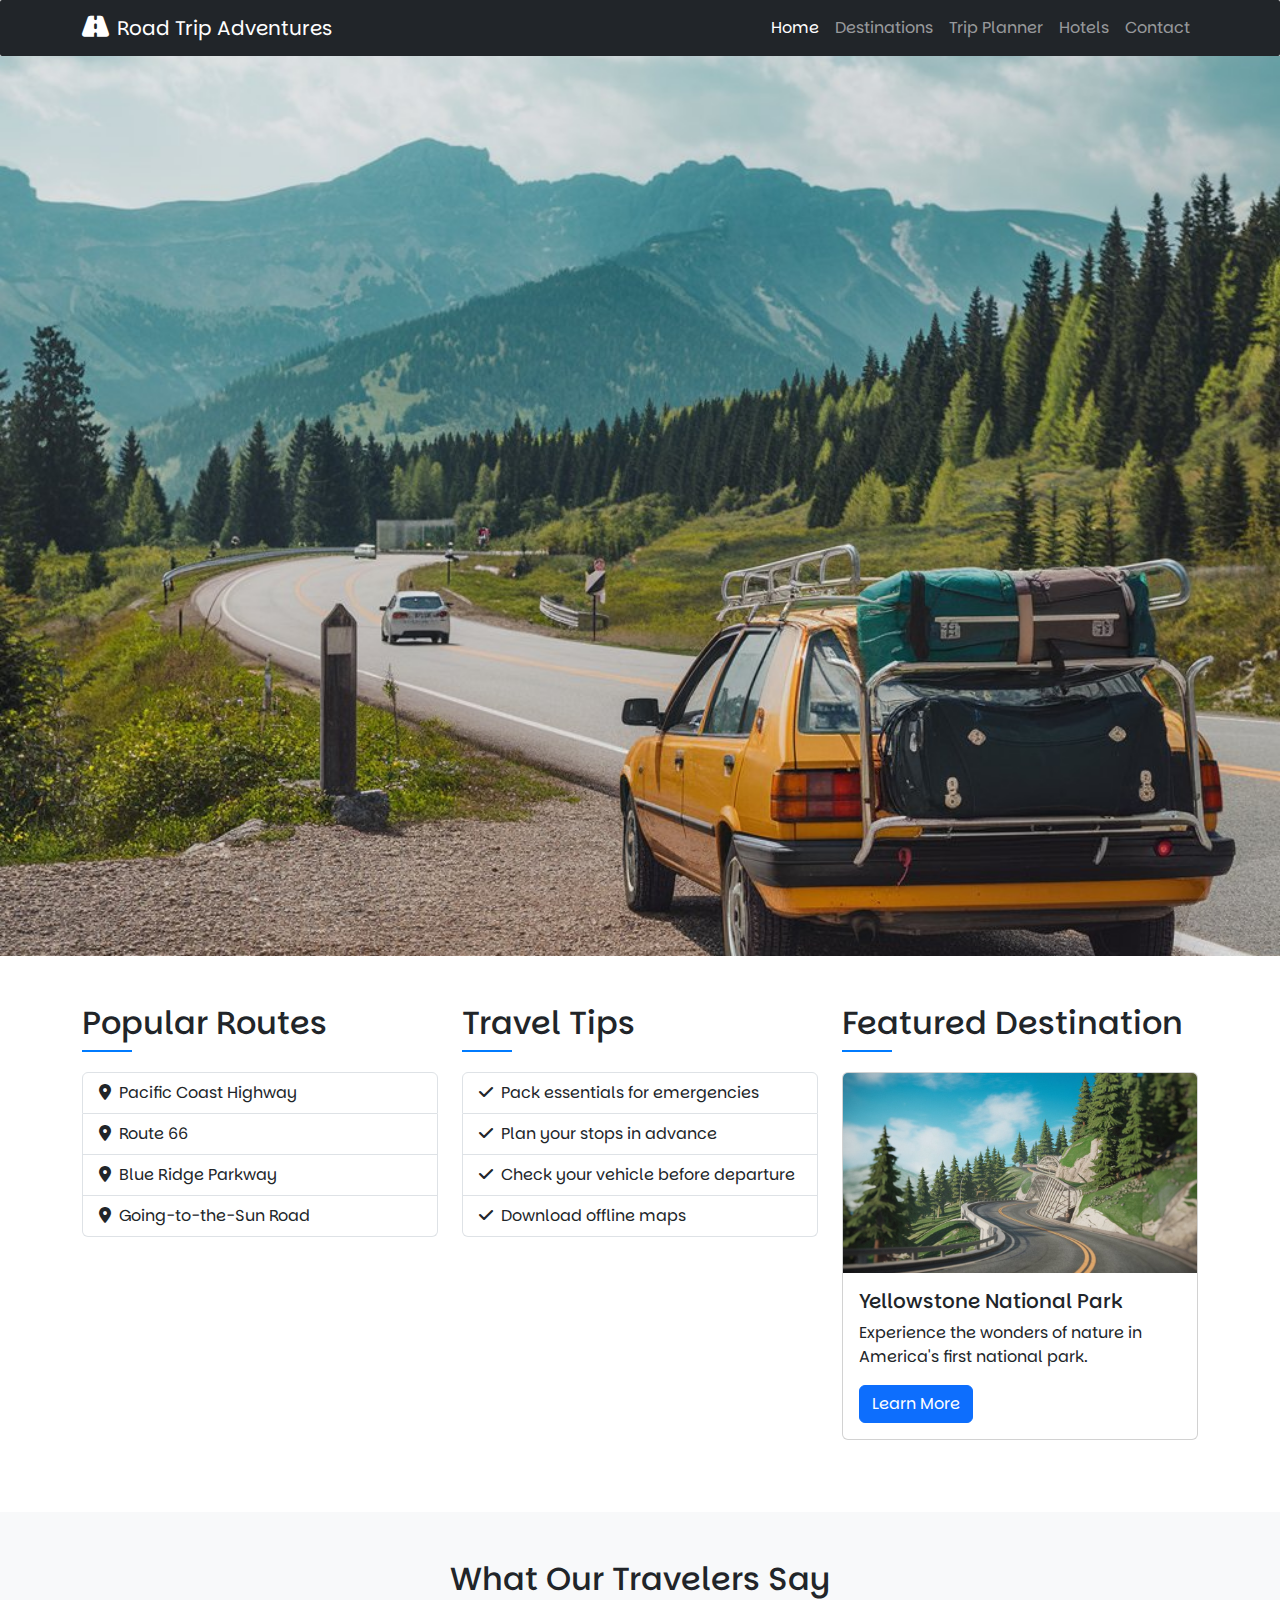
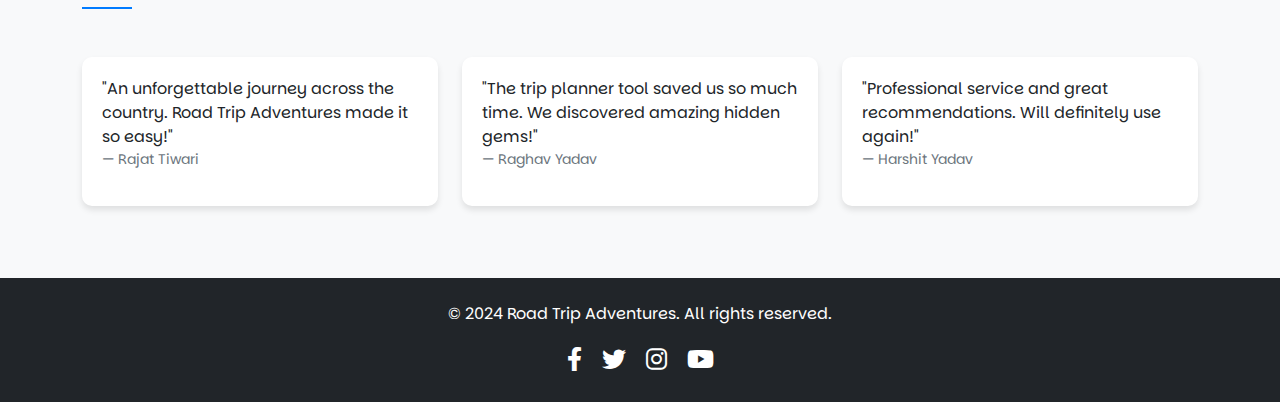
<file: index.html>
<!DOCTYPE html>
<html lang="en">
<head>
    <meta charset="UTF-8">
    <meta name="viewport" content="width=device-width, initial-scale=1.0">
    <title>Road Trip Adventures</title>
    <link href="https://cdn.jsdelivr.net/npm/bootstrap@5.3.0/dist/css/bootstrap.min.css" rel="stylesheet">
    <link rel="stylesheet" href="https://cdnjs.cloudflare.com/ajax/libs/font-awesome/6.0.0-beta3/css/all.min.css">
    <link rel="stylesheet" href="styles.css">
</head>
<body>
    <nav class="navbar navbar-expand-lg navbar-dark bg-dark fixed-top">
        <div class="container">
            <a class="navbar-brand" href="index.html">
                <i class="fas fa-road me-2"></i>Road Trip Adventures
            </a>
            <button class="navbar-toggler" type="button" data-bs-toggle="collapse" data-bs-target="#navbarNav" aria-controls="navbarNav" aria-expanded="false" aria-label="Toggle navigation">
                <span class="navbar-toggler-icon"></span>
            </button>
            <div class="collapse navbar-collapse" id="navbarNav">
                <ul class="navbar-nav ms-auto">
                    <li class="nav-item">
                        <a class="nav-link active" href="index.html">Home</a>
                    </li>
                    <li class="nav-item">
                        <a class="nav-link" href="destinations.html">Destinations</a>
                    </li>
                    <li class="nav-item">
                        <a class="nav-link" href="planner.html">Trip Planner</a>
                    </li>
                    <li class="nav-item">
                        <a class="nav-link" href="hotel-suggestions.html">Hotels</a>
                    </li>
                    
                    
                    <li class="nav-item">
                        <a class="nav-link" href="contact.html">Contact</a>
                    </li>
                </ul>
            </div>
        </div>
    </nav>

    <header class="hero">
        <div class="hero-content">
            <h1 class="hero-title">Embark on Your Next Adventure</h1>
            <p class="hero-subtitle">Discover the freedom of the open road with Road Trip Adventures</p>
            <a href="planner.html" class="hero-cta">Plan Your Trip</a>
        </div>
        <div class="hero-overlay"></div>
        <div class="hero-background"></div>
    </header>
    

    <main class="container my-5">
        <section class="row">
            <div class="col-md-4 mb-4">
                <h2 class="section-title">Popular Routes</h2>
                <ul class="list-group hover-effect">
                    <li class="list-group-item"><i class="fas fa-map-marker-alt me-2"></i>Pacific Coast Highway</li>
                    <li class="list-group-item"><i class="fas fa-map-marker-alt me-2"></i>Route 66</li>
                    <li class="list-group-item"><i class="fas fa-map-marker-alt me-2"></i>Blue Ridge Parkway</li>
                    <li class="list-group-item"><i class="fas fa-map-marker-alt me-2"></i>Going-to-the-Sun Road</li>
                </ul>
            </div>
            <div class="col-md-4 mb-4">
                <h2 class="section-title">Travel Tips</h2>
                <ul class="list-group hover-effect">
                    <li class="list-group-item"><i class="fas fa-check me-2"></i>Pack essentials for emergencies</li>
                    <li class="list-group-item"><i class="fas fa-check me-2"></i>Plan your stops in advance</li>
                    <li class="list-group-item"><i class="fas fa-check me-2"></i>Check your vehicle before departure</li>
                    <li class="list-group-item"><i class="fas fa-check me-2"></i>Download offline maps</li>
                </ul>
            </div>
            <div class="col-md-4 mb-4">
                <h2 class="section-title">Featured Destination</h2>
                <div class="card hover-effect">
                    <img src="a-cinematic-shot-of-a-winding-mountain-road-with-a-I2mQKyoUQYybEihEg7Uo_g-k7JgfP81TS-SMEkHZKCgPg.jpeg" class="card-img-top" alt="Featured Destination">
                    <div class="card-body">
                        <h5 class="card-title">Yellowstone National Park</h5>
                        <p class="card-text">Experience the wonders of nature in America's first national park.</p>
                        <a href="#" class="btn btn-primary">Learn More</a>
                    </div>
                </div>
            </div>
        </section>
    </main>

    <section class="testimonials bg-light py-5">
        <div class="container">
            <h2 class="text-center mb-5 section-title">What Our Travelers Say</h2>
            <div class="row">
                <div class="col-md-4 mb-4">
                    <div class="testimonial-card">
                        <p>"An unforgettable journey across the country. Road Trip Adventures made it so easy!"</p>
                        <footer class="blockquote-footer">Rajat Tiwari</footer>
                    </div>
                </div>
                <div class="col-md-4 mb-4">
                    <div class="testimonial-card">
                        <p>"The trip planner tool saved us so much time. We discovered amazing hidden gems!"</p>
                        <footer class="blockquote-footer">Raghav Yadav</footer>
                    </div>
                </div>
                <div class="col-md-4 mb-4">
                    <div class="testimonial-card">
                        <p>"Professional service and great recommendations. Will definitely use again!"</p>
                        <footer class="blockquote-footer">Harshit Yadav</footer>
                    </div>
                </div>
            </div>
        </div>
    </section>

    <footer class="bg-dark text-white text-center py-4">
        <div class="container">
            <p>&copy; 2024 Road Trip Adventures. All rights reserved.</p>
            <div class="social-icons mt-3">
                <a href="#" class="text-white me-3"><i class="fab fa-facebook-f"></i></a>
                <a href="#" class="text-white me-3"><i class="fab fa-twitter"></i></a>
                <a href="#" class="text-white me-3"><i class="fab fa-instagram"></i></a>
                <a href="#" class="text-white"><i class="fab fa-youtube"></i></a>
            </div>
        </div>
    </footer>

    <script src="https://cdn.jsdelivr.net/npm/bootstrap@5.3.0/dist/js/bootstrap.bundle.min.js"></script>
    <script src="script.js"></script>
    <script>
        document.addEventListener('DOMContentLoaded', function() {

    const navbar = document.querySelector('.navbar');
    window.addEventListener('scroll', function() {
        if (window.scrollY > 50) {
            navbar.classList.add('bg-dark');
            navbar.classList.remove('bg-transparent');
        } else {
            navbar.classList.add('bg-transparent');
            navbar.classList.remove('bg-dark');
        }
    });

    

    document.querySelectorAll('a[href^="#"]').forEach(anchor => {
        anchor.addEventListener('click', function (e) {
            e.preventDefault();
            document.querySelector(this.getAttribute('href')).scrollIntoView({
                behavior: 'smooth'
            });
        });
    });


    const sections = document.querySelectorAll('.section-title, .card, .list-group, .testimonial-card');
    const observer = new IntersectionObserver((entries) => {
        entries.forEach(entry => {
            if (entry.isIntersecting) {
                entry.target.classList.add('visible');
            }
        });
    }, { threshold: 0.1 });

    sections.forEach(section => {
        observer.observe(section);
    });


    window.addEventListener('scroll', function() {
        const parallaxBg = document.querySelector('.parallax-bg');
        let scrollPosition = window.pageYOffset;
        parallaxBg.style.backgroundPositionY = scrollPosition * 0.5 + 'px';
    });


    const listItems = document.querySelectorAll('.list-group-item');
    listItems.forEach(item => {
        item.addEventListener('mouseenter', () => {
            item.style.backgroundColor = '#f8f9fa';
        });
        item.addEventListener('mouseleave', () => {
            item.style.backgroundColor = '';
        });
    });
});

document.addEventListener('DOMContentLoaded', function() {

    const navbar = document.querySelector('.navbar');
    window.addEventListener('scroll', function() {
        if (window.scrollY > 50) {
            navbar.classList.add('bg-dark');
            navbar.classList.remove('bg-transparent');
        } else {
            navbar.classList.add('bg-transparent');
            navbar.classList.remove('bg-dark');
        }
    });


    const animatedTexts = document.querySelectorAll('.animated-text');
    animatedTexts.forEach((text, index) => {
        setTimeout(() => {
            text.classList.add('visible');
        }, 500 * (index + 1));
    });


    document.querySelectorAll('a[href^="#"]').forEach(anchor => {
        anchor.addEventListener('click', function (e) {
            e.preventDefault();
            document.querySelector(this.getAttribute('href')).scrollIntoView({
                behavior: 'smooth'
            });
        });
    });


    const sections = document.querySelectorAll('.section-title, .card, .list-group, .testimonial-card');
    const observer = new IntersectionObserver((entries) => {
        entries.forEach(entry => {
            if (entry.isIntersecting) {
                entry.target.classList.add('visible');
            }
        });
    }, { threshold: 0.1 });

    sections.forEach(section => {
        observer.observe(section);
    });


    window.addEventListener('scroll', function() {
        const heroBackground = document.querySelector('.hero-background');
        const scrollPosition = window.pageYOffset;
        heroBackground.style.transform = `translateY(${scrollPosition * 0.5}px)`;
    });


    const listItems = document.querySelectorAll('.list-group-item');
    listItems.forEach(item => {
        item.addEventListener('mouseenter', () => {
            item.style.backgroundColor = '#f8f9fa';
        });
        item.addEventListener('mouseleave', () => {
            item.style.backgroundColor = '';
        });
    });
});



    </script>
</body>
</html>
</file>
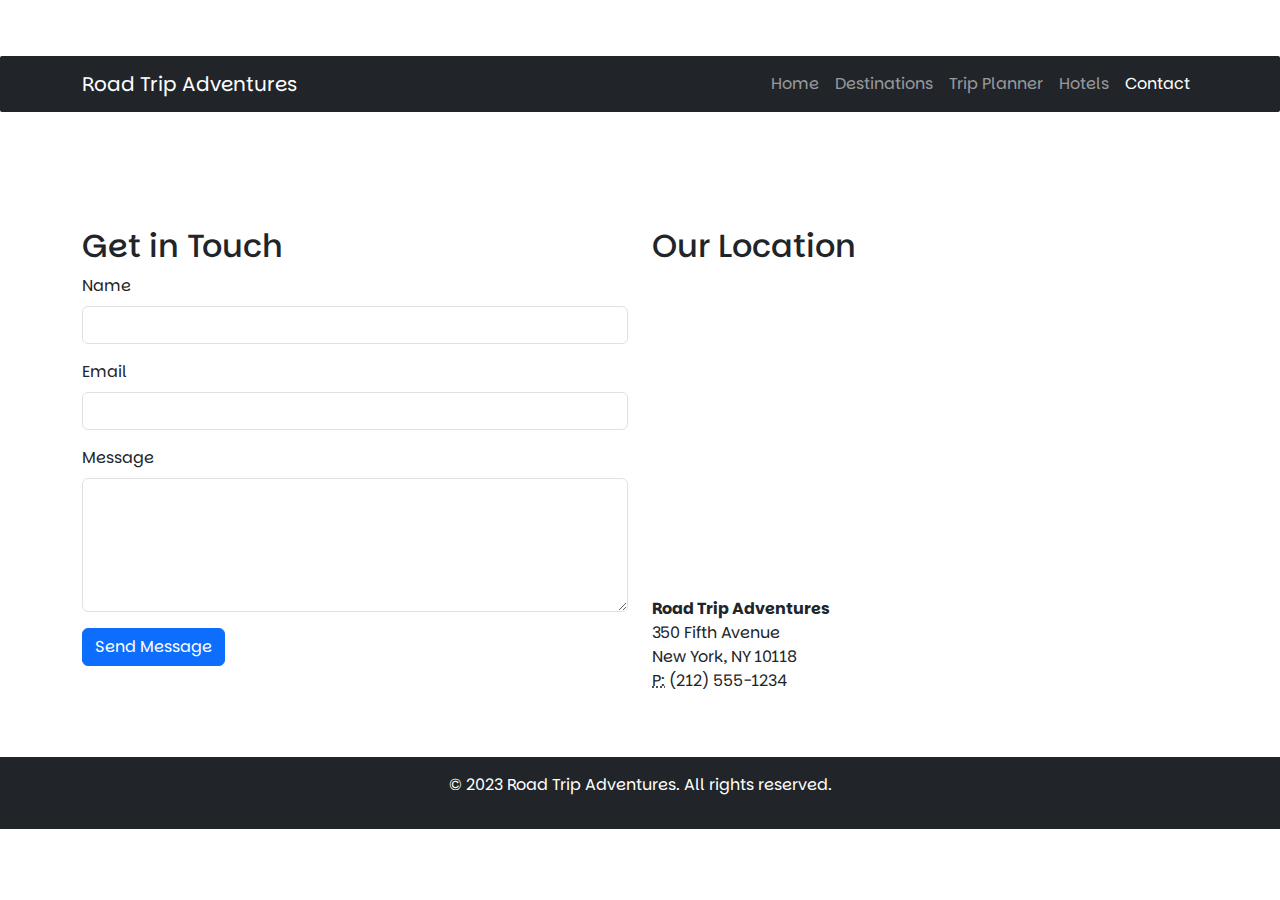
<file: contact.html>
<!DOCTYPE html>
<html lang="en">
<head>
    <meta charset="UTF-8">
    <meta name="viewport" content="width=device-width, initial-scale=1.0">
    <title>Contact Us - Road Trip Adventures</title>
    <link href="https://cdn.jsdelivr.net/npm/bootstrap@5.3.0/dist/css/bootstrap.min.css" rel="stylesheet">
    <link rel="stylesheet" href="styles.css">
    <style>
      main{
          margin: 5px;
      }
        
    </style>
</head>
<body>
    <nav class="navbar navbar-expand-lg navbar-dark bg-dark">
        <div class="container">
            <a class="navbar-brand" href="index.html">Road Trip Adventures</a>
            <button class="navbar-toggler" type="button" data-bs-toggle="collapse" data-bs-target="#navbarNav" aria-controls="navbarNav" aria-expanded="false" aria-label="Toggle navigation">
                <span class="navbar-toggler-icon"></span>
            </button>
            <div class="collapse navbar-collapse" id="navbarNav">
                <ul class="navbar-nav ms-auto">
                    <li class="nav-item">
                        <a class="nav-link" href="index.html">Home</a>
                    </li>
                    <li class="nav-item">
                        <a class="nav-link" href="destinations.html">Destinations</a>
                    </li>
                    <li class="nav-item">
                        <a class="nav-link" href="planner.html">Trip Planner</a>
                    </li>
                    <li class="nav-item">
                        <a class="nav-link" href="hotel-suggestions.html">Hotels</a>
                    </li>
                    <li class="nav-item">
                        <a class="nav-link active" href="contact.html">Contact</a>
                    </li>
                </ul>
            </div>
        </div>
    </nav>

    <header class="hero-small">
        <div class="container text-center text-white">
            <h1 class="display-4">Contact Us</h1>
        </div>
    </header>

    <main class="container my-5">
        <div class="row">
            <div class="col-md-6">
                <h2>Get in Touch</h2>
                <form id="contact-form">
                    <div class="mb-3">
                        <label for="name" class="form-label">Name</label>
                        <input type="text" class="form-control" id="name" required>
                    </div>
                    <div class="mb-3">
                        <label for="email" class="form-label">Email</label>
                        <input type="email" class="form-control" id="email" required>
                    </div>
                    <div class="mb-3">
                        <label for="message" class="form-label">Message</label>
                        <textarea class="form-control" id="message" rows="5" required></textarea>
                    </div>
                    <button type="submit" class="btn btn-primary">Send Message</button>
                </form>
            </div>
            <div class="col-md-6">
                <h2>Our Location</h2>
                <div class="ratio ratio-16x9">
                    <iframe src="https://www.google.com/maps/embed?pb=!1m18!1m12!1m3!1d121059.04711146443!2d73.7805657460791!3d18.524598599638672!2m3!1f0!2f0!3f0!3m2!1i1024!2i768!4f13.1!3m3!1m2!1s0x3bc2bf2e67461101%3A0x828d43bf9d9ee343!2sPune%2C%20Maharashtra!5e0!3m2!1sen!2sin!4v1733598906786!5m2!1sen!2sin" width="600" height="450" style="border:0;" allowfullscreen="" loading="lazy" referrerpolicy="no-referrer-when-downgrade"></iframe>
                </div>
                <address class="mt-3">
                    <strong>Road Trip Adventures</strong><br>
                    350 Fifth Avenue<br>
                    New York, NY 10118<br>
                    <abbr title="Phone">P:</abbr> (212) 555-1234
                </address>
            </div>
        </div>
    </main>

    <footer class="bg-dark text-white text-center py-3">
        <p>&copy; 2023 Road Trip Adventures. All rights reserved.</p>
    </footer>

    <script src="https://cdn.jsdelivr.net/npm/bootstrap@5.3.0/dist/js/bootstrap.bundle.min.js"></script>
    <script src="script.js"></script>
</body>
</html>
</file>
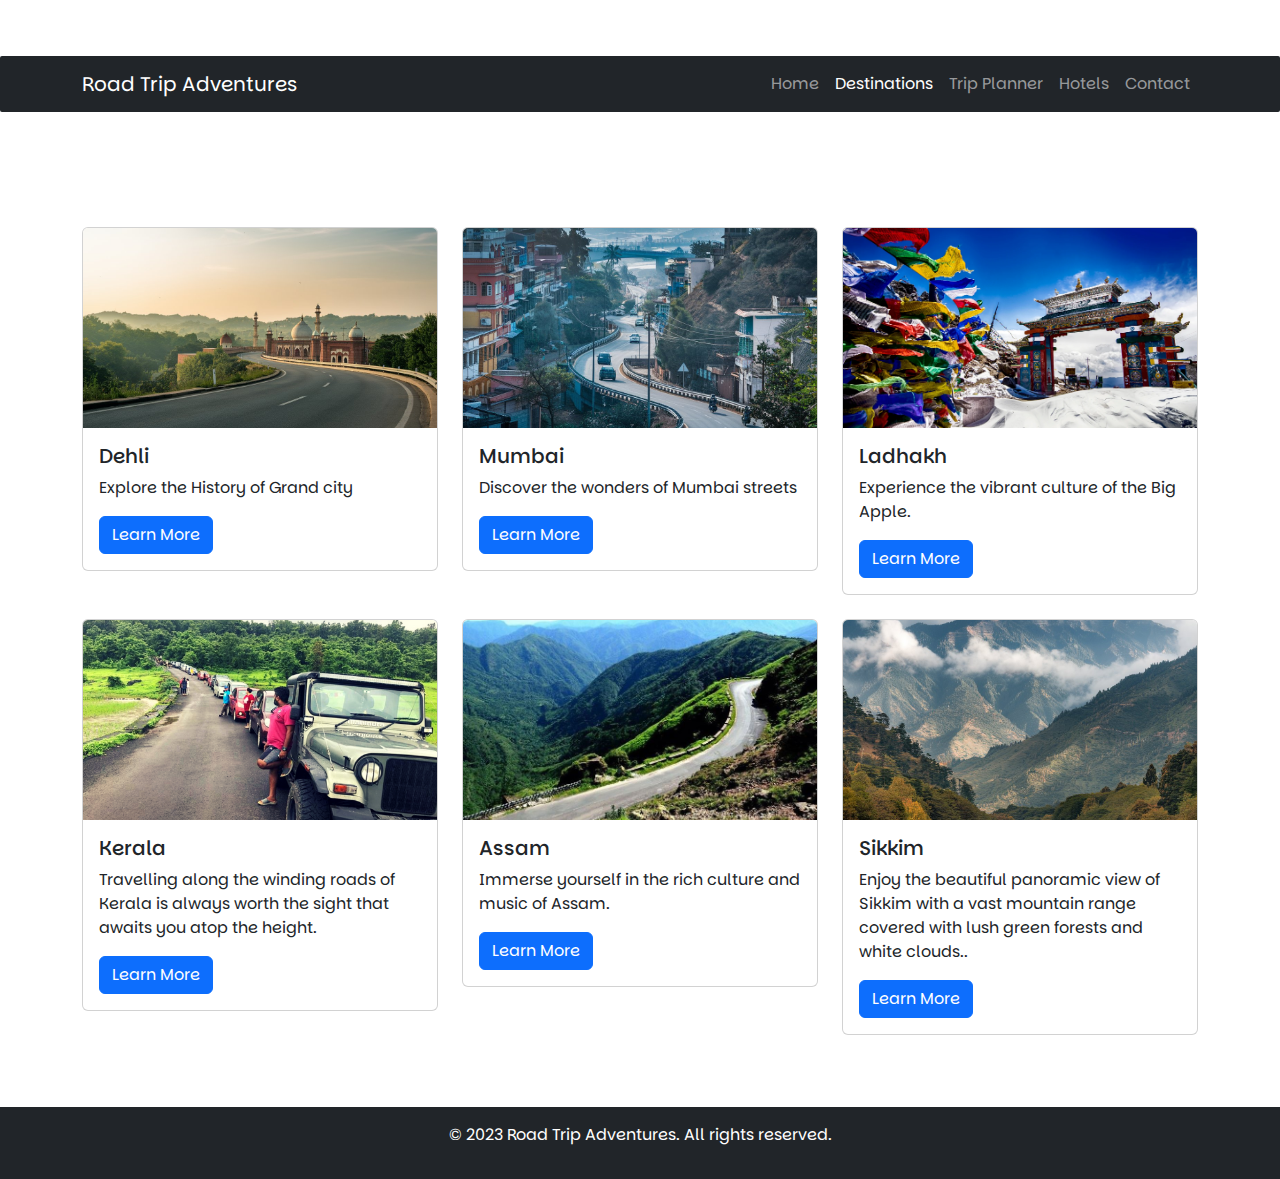
<file: destinations.html>
<!DOCTYPE html>
<html lang="en">
<head>
    <meta charset="UTF-8">
    <meta name="viewport" content="width=device-width, initial-scale=1.0">
    <title>Destinations - Road Trip Adventures</title>
    <link href="https://cdn.jsdelivr.net/npm/bootstrap@5.3.0/dist/css/bootstrap.min.css" rel="stylesheet">
    <link rel="stylesheet" href="styles.css">
</head>
<body>
    <nav class="navbar navbar-expand-lg navbar-dark bg-dark">
        <div class="container">
            <a class="navbar-brand" href="index.html">Road Trip Adventures</a>
            <button class="navbar-toggler" type="button" data-bs-toggle="collapse" data-bs-target="#navbarNav" aria-controls="navbarNav" aria-expanded="false" aria-label="Toggle navigation">
                <span class="navbar-toggler-icon"></span>
            </button>
            <div class="collapse navbar-collapse" id="navbarNav">
                <ul class="navbar-nav ms-auto">
                    <li class="nav-item">
                        <a class="nav-link" href="index.html">Home</a>
                    </li>
                    <li class="nav-item">
                        <a class="nav-link active" href="destinations.html">Destinations</a>
                    </li>
                    <li class="nav-item">
                        <a class="nav-link" href="planner.html">Trip Planner</a>
                    </li>
                    <li class="nav-item">
                        <a class="nav-link" href="hotel-suggestions.html">Hotels</a>
                    </li>
                    <li class="nav-item">
                        <a class="nav-link" href="contact.html">Contact</a>
                    </li>
                </ul>
            </div>
        </div>
    </nav>

    <header class="hero-small">
        <div class="container text-center text-white">
            <h1 class="display-4">Explore Our Destinations</h1>
        </div>
    </header>

    <main class="container my-5">
        <div class="row" id="destinations-container">

        </div>
    </main>

    <footer class="bg-dark text-white text-center py-3">
        <p>&copy; 2023 Road Trip Adventures. All rights reserved.</p>
    </footer>

    <script src="https://cdn.jsdelivr.net/npm/bootstrap@5.3.0/dist/js/bootstrap.bundle.min.js"></script>
    <script src="script.js"></script>
</body>
</html>
</file>
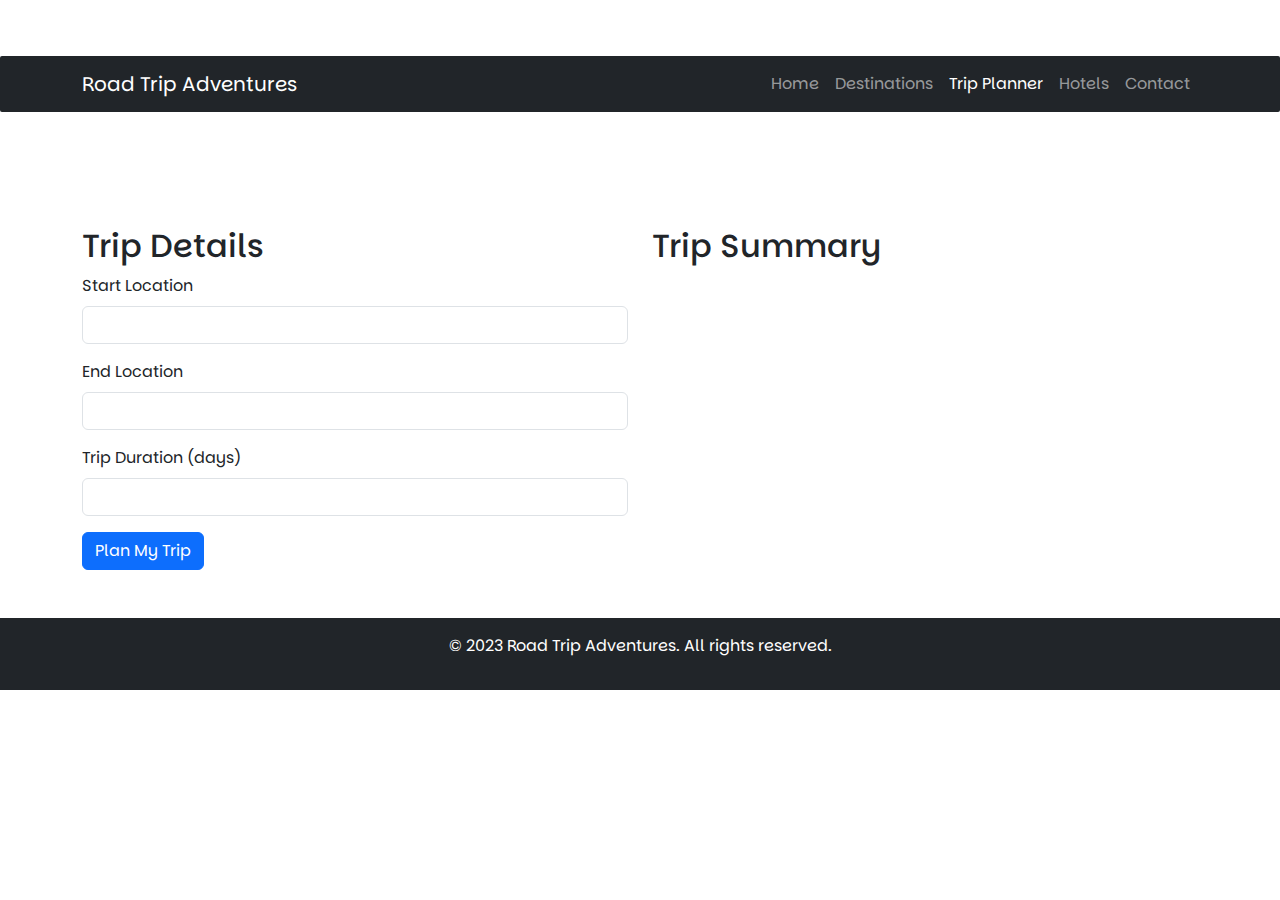
<file: planner.html>
<!DOCTYPE html>
<html lang="en">
<head>
    <meta charset="UTF-8">
    <meta name="viewport" content="width=device-width, initial-scale=1.0">
    <title>Trip Planner - Road Trip Adventures</title>
    <link href="https://cdn.jsdelivr.net/npm/bootstrap@5.3.0/dist/css/bootstrap.min.css" rel="stylesheet">
    <link rel="stylesheet" href="styles.css">
</head>
<body>
    <nav class="navbar navbar-expand-lg navbar-dark bg-dark">
        <div class="container">
            <a class="navbar-brand" href="index.html">Road Trip Adventures</a>
            <button class="navbar-toggler" type="button" data-bs-toggle="collapse" data-bs-target="#navbarNav" aria-controls="navbarNav" aria-expanded="false" aria-label="Toggle navigation">
                <span class="navbar-toggler-icon"></span>
            </button>
            <div class="collapse navbar-collapse" id="navbarNav">
                <ul class="navbar-nav ms-auto">
                    <li class="nav-item">
                        <a class="nav-link" href="index.html">Home</a>
                    </li>
                    <li class="nav-item">
                        <a class="nav-link" href="destinations.html">Destinations</a>
                    </li>
                    <li class="nav-item">
                        <a class="nav-link active" href="planner.html">Trip Planner</a>
                    </li>
                    <li class="nav-item">
                        <a class="nav-link" href="hotel-suggestions.html">Hotels</a>
                    </li>
                    <li class="nav-item">
                        <a class="nav-link" href="contact.html">Contact</a>
                    </li>
                </ul>
            </div>
        </div>
    </nav>

    <header class="hero-small">
        <div class="container text-center text-white">
            <h1 class="display-4">Plan Your Perfect Road Trip</h1>
        </div>
    </header>

    <main class="container my-5">
        <div class="row">
            <div class="col-md-6">
                <h2>Trip Details</h2>
                <form id="trip-planner-form">
                    <div class="mb-3">
                        <label for="start-location" class="form-label">Start Location</label>
                        <input type="text" class="form-control" id="start-location" required>
                    </div>
                    <div class="mb-3">
                        <label for="end-location" class="form-label">End Location</label>
                        <input type="text" class="form-control" id="end-location" required>
                    </div>
                    <div class="mb-3">
                        <label for="trip-duration" class="form-label">Trip Duration (days)</label>
                        <input type="number" class="form-control" id="trip-duration" min="1" required>
                    </div>
                    <button type="submit" class="btn btn-primary">Plan My Trip</button>
                </form>
            </div>
            <div class="col-md-6">
                <h2>Trip Summary</h2>
                <div id="trip-summary" class="mt-3">
                  
                </div>
            </div>
        </div>
    </main>

    <footer class="bg-dark text-white text-center py-3">
        <p>&copy; 2023 Road Trip Adventures. All rights reserved.</p>
    </footer>

    <script src="https://cdn.jsdelivr.net/npm/bootstrap@5.3.0/dist/js/bootstrap.bundle.min.js"></script>
    <script src="script.js"></script>
</body>
</html>
</file>
<file: styles.css>
/* General Styles */
@import url('https://fonts.googleapis.com/css2?family=Parkinsans:wght@300..800&family=Roboto:wght@100..900&family=Merriweather:wght@300..700&display=swap');

body {
    font-family: "Parkinsans", sans-serif;
    padding-top: 56px; 
}

.section-title {
    position: relative;
    padding-bottom: 10px;
    margin-bottom: 20px;
}

.section-title::after {
    content: '';
    position: absolute;
    bottom: 0;
    left: 0;
    width: 50px;
    height: 2px;
    background-color: #007bff;
}

/* Navbar Styles */
.navbar {
    transition: background-color 0.3s ease;
    border-radius: 2px;
}

.navbar-brand i {
    font-size: 1.5rem;
}

/* Hero Section Styles */

.hero {
    position: relative;
    height: 100vh;
    overflow: hidden;
    display: flex;
    align-items: center;
    justify-content: center;
}

.hero-background {
    position: absolute;
    top: 0;
    left: 0;
    width: 100%;
    height: 100%;
    background-image: url('a-background-image-of-a-scenic-road-trip-with-a-cl-h9x38R0cTfGKNM9d4jjTpQ-k7JgfP81TS-SMEkHZKCgPg.jpeg');
    background-size: cover;
    background-position: center;
    animation: zoomInOut 20s infinite alternate;
}

@keyframes zoomInOut {
    0% {
        transform: scale(1);
    }
    100% {
        transform: scale(1.1);
    }
}

.hero-overlay {
    position: absolute;
    top: 0;
    left: 0;
    width: 100%;
    height: 100%;
    background: linear-gradient(135deg, rgba(0, 0, 0, 0.7) 0%, rgba(0, 0, 0, 0.3) 100%);
}

.hero-content {
    position: relative;
    z-index: 1;
    text-align: center;
    color: #ffffff;
    max-width: 800px;
    padding: 0 20px;
}

.hero-title {
    font-size: 4rem;
    font-weight: 700;
    margin-bottom: 20px;
    opacity: 0;
    transform: translateY(-20px);
    animation: fadeInUp 1s ease forwards;
}

.hero-subtitle {
    font-size: 1.5rem;
    margin-bottom: 30px;
    opacity: 0;
    transform: translateY(-20px);
    animation: fadeInUp 1s ease 0.3s forwards;
}

@keyframes fadeInUp {
    to {
        opacity: 1;
        transform: translateY(0);
    }
}

.hero-cta {
    display: inline-block;
    padding: 15px 30px;
    font-size: 1.2rem;
    text-decoration: none;
    color: #ffffff;
    background-color: #ff6b6b;
    border-radius: 50px;
    transition: all 0.3s ease;
    opacity: 0;
    transform: translateY(-20px);
    animation: fadeInUp 1s ease 0.6s forwards;
}

.hero-cta:hover {
    background-color: #ff8787;
    transform: translateY(-5px);
    box-shadow: 0 10px 20px rgba(255, 107, 107, 0.4);
}

.hero::before,
.hero::after {
    content: '';
    position: absolute;
    width: 200px;
    height: 200px;
    border-radius: 50%;
    background: rgba(255, 255, 255, 0.1);
    z-index: 0;
}

.hero::before {
    top: -100px;
    left: -100px;
    animation: float 6s ease-in-out infinite;
}

.hero::after {
    bottom: -100px;
    right: -100px;
    animation: float 8s ease-in-out infinite;
}

@keyframes float {
    0%, 100% {
        transform: translateY(0);
    }
    50% {
        transform: translateY(-20px);
    }
}

@media (max-width: 768px) {
    .hero-title {
        font-size: 3rem;
    }

    .hero-subtitle {
        font-size: 1.2rem;
    }

    .hero-cta {
        padding: 12px 24px;
        font-size: 1rem;
    }
}

@media (max-width: 480px) {
    .hero-title {
        font-size: 2.5rem;
    }

    .hero-subtitle {
        font-size: 1rem;
    }
}




.card, .list-group-item {
    transition: transform 0.3s ease, box-shadow 0.3s ease;
}

.hover-effect:hover {
    transform: translateY(-5px);
    box-shadow: 0 4px 15px rgba(0, 0, 0, 0.1);
}

.card-img-top {
    height: 200px;
    object-fit: cover;
}


.testimonial-card {
    background-color: #fff;
    border-radius: 10px;
    padding: 20px;
    box-shadow: 0 4px 6px rgba(0, 0, 0, 0.1);
    transition: transform 0.3s ease;
}

.testimonial-card:hover {
    transform: translateY(-5px);
}


.social-icons a {
    font-size: 1.5rem;
    transition: color 0.3s ease;
}

.social-icons a:hover {
    color: #007bff !important;
}


@media (max-width: 768px) {
    .hero {
        height: 60vh;
    }
}
</file>
